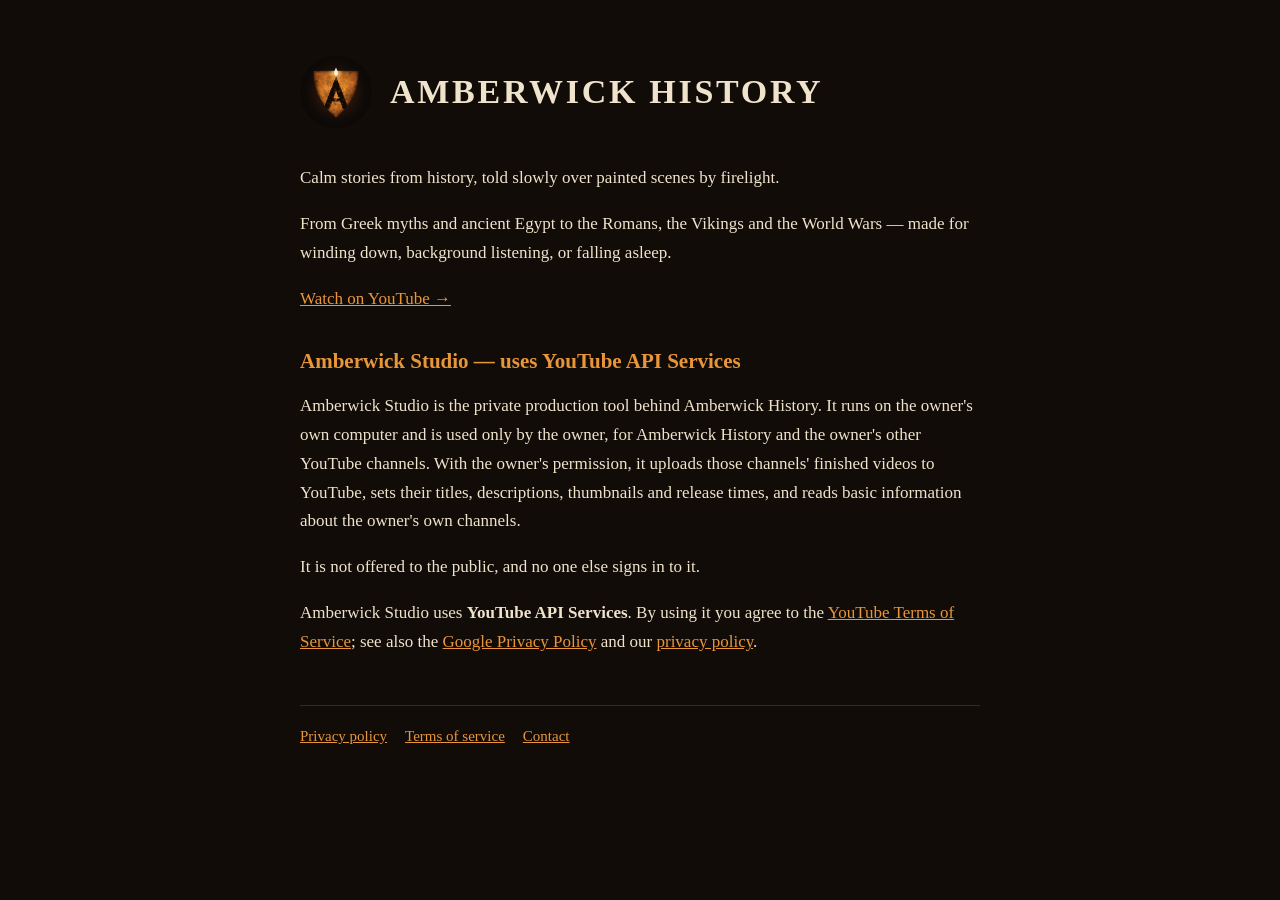
<file: index.html>
<!doctype html>
<html lang="en">
<head>
<meta charset="utf-8">
<meta name="viewport" content="width=device-width, initial-scale=1">
<title>Amberwick History</title>
<meta name="description" content="Amberwick History — calm stories from history, told slowly over painted scenes by firelight.">
<link rel="icon" href="logo.png">
<link rel="stylesheet" href="style.css">
</head>
<body>
<main>
  <header><img src="logo.png" alt="Amberwick shield"><h1>AMBERWICK HISTORY</h1></header>

  <p>Calm stories from history, told slowly over painted scenes by firelight.</p>
  <p>From Greek myths and ancient Egypt to the Romans, the Vikings and the World Wars — made for winding down, background listening, or falling asleep.</p>
  <p><a href="https://www.youtube.com/@AmberwickHistory">Watch on YouTube →</a></p>

  <h2>Amberwick Studio — uses YouTube API Services</h2>
  <p>Amberwick Studio is the private production tool behind Amberwick History. It runs on the owner's own computer and is used only by the owner, for Amberwick History and the owner's other YouTube channels. With the owner's permission, it uploads those channels' finished videos to YouTube, sets their titles, descriptions, thumbnails and release times, and reads basic information about the owner's own channels.</p>
  <p>It is not offered to the public, and no one else signs in to it.</p>
  <p>Amberwick Studio uses <strong>YouTube API Services</strong>. By using it you agree to the <a href="https://www.youtube.com/t/terms">YouTube Terms of Service</a>; see also the <a href="https://policies.google.com/privacy">Google Privacy Policy</a> and our <a href="privacy.html">privacy policy</a>.</p>

  <nav><a href="privacy.html">Privacy policy</a><a href="terms.html">Terms of service</a><a href="mailto:jenshustoft@gmail.com">Contact</a></nav>
</main>
</body>
</html>
</file>
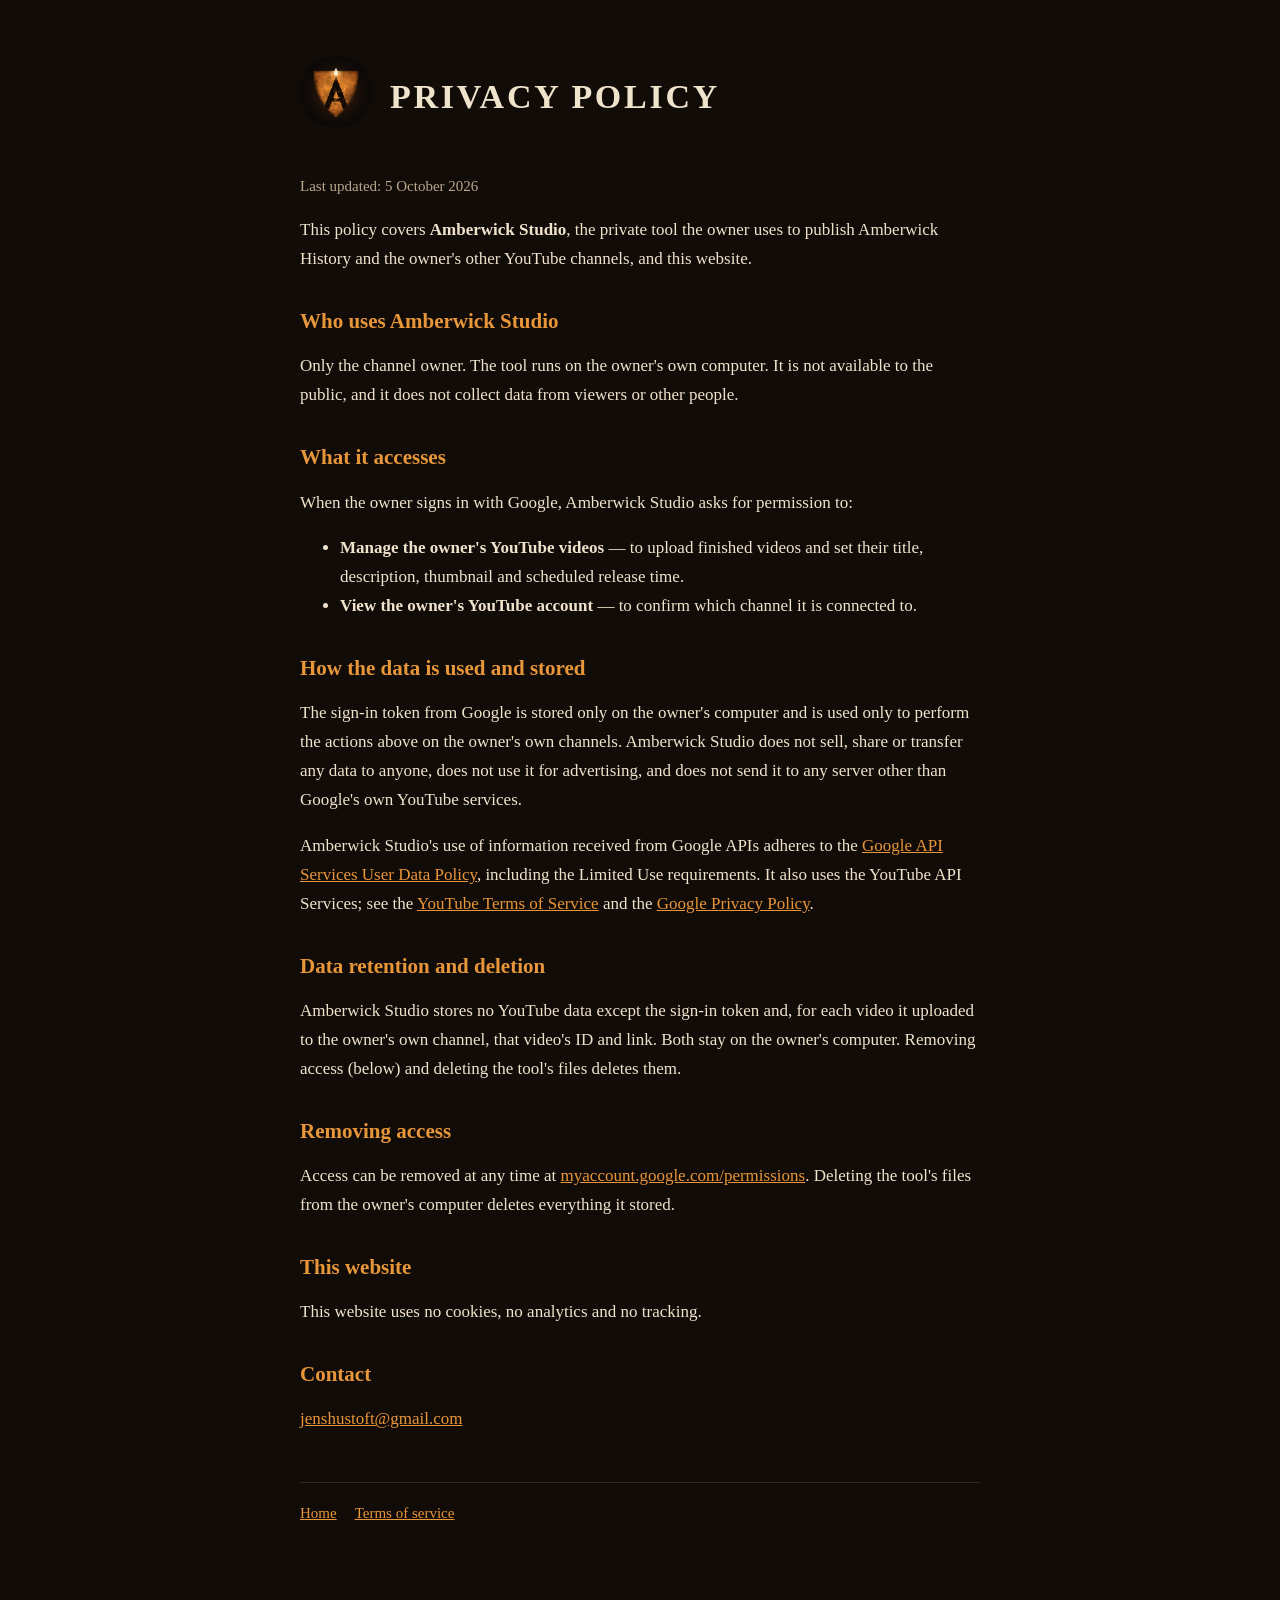
<file: privacy.html>
<!doctype html>
<html lang="en">
<head>
<meta charset="utf-8">
<meta name="viewport" content="width=device-width, initial-scale=1">
<title>Privacy policy · Amberwick History</title>
<link rel="icon" href="logo.png">
<link rel="stylesheet" href="style.css">
</head>
<body>
<main>
  <header><a href="index.html"><img src="logo.png" alt="Amberwick shield"></a><h1>PRIVACY POLICY</h1></header>
  <p class="dim">Last updated: 5 October 2026</p>

  <p>This policy covers <strong>Amberwick Studio</strong>, the private tool the owner uses to publish Amberwick History and the owner's other YouTube channels, and this website.</p>

  <h2>Who uses Amberwick Studio</h2>
  <p>Only the channel owner. The tool runs on the owner's own computer. It is not available to the public, and it does not collect data from viewers or other people.</p>

  <h2>What it accesses</h2>
  <p>When the owner signs in with Google, Amberwick Studio asks for permission to:</p>
  <ul>
    <li><strong>Manage the owner's YouTube videos</strong> — to upload finished videos and set their title, description, thumbnail and scheduled release time.</li>
    <li><strong>View the owner's YouTube account</strong> — to confirm which channel it is connected to.</li>
  </ul>

  <h2>How the data is used and stored</h2>
  <p>The sign-in token from Google is stored only on the owner's computer and is used only to perform the actions above on the owner's own channels. Amberwick Studio does not sell, share or transfer any data to anyone, does not use it for advertising, and does not send it to any server other than Google's own YouTube services.</p>
  <p>Amberwick Studio's use of information received from Google APIs adheres to the <a href="https://developers.google.com/terms/api-services-user-data-policy">Google API Services User Data Policy</a>, including the Limited Use requirements. It also uses the YouTube API Services; see the <a href="https://www.youtube.com/t/terms">YouTube Terms of Service</a> and the <a href="https://policies.google.com/privacy">Google Privacy Policy</a>.</p>

  <h2>Data retention and deletion</h2>
  <p>Amberwick Studio stores no YouTube data except the sign-in token and, for each video it uploaded to the owner's own channel, that video's ID and link. Both stay on the owner's computer. Removing access (below) and deleting the tool's files deletes them.</p>

  <h2>Removing access</h2>
  <p>Access can be removed at any time at <a href="https://myaccount.google.com/permissions">myaccount.google.com/permissions</a>. Deleting the tool's files from the owner's computer deletes everything it stored.</p>

  <h2>This website</h2>
  <p>This website uses no cookies, no analytics and no tracking.</p>

  <h2>Contact</h2>
  <p><a href="mailto:jenshustoft@gmail.com">jenshustoft@gmail.com</a></p>

  <nav><a href="index.html">Home</a><a href="terms.html">Terms of service</a></nav>
</main>
</body>
</html>
</file>
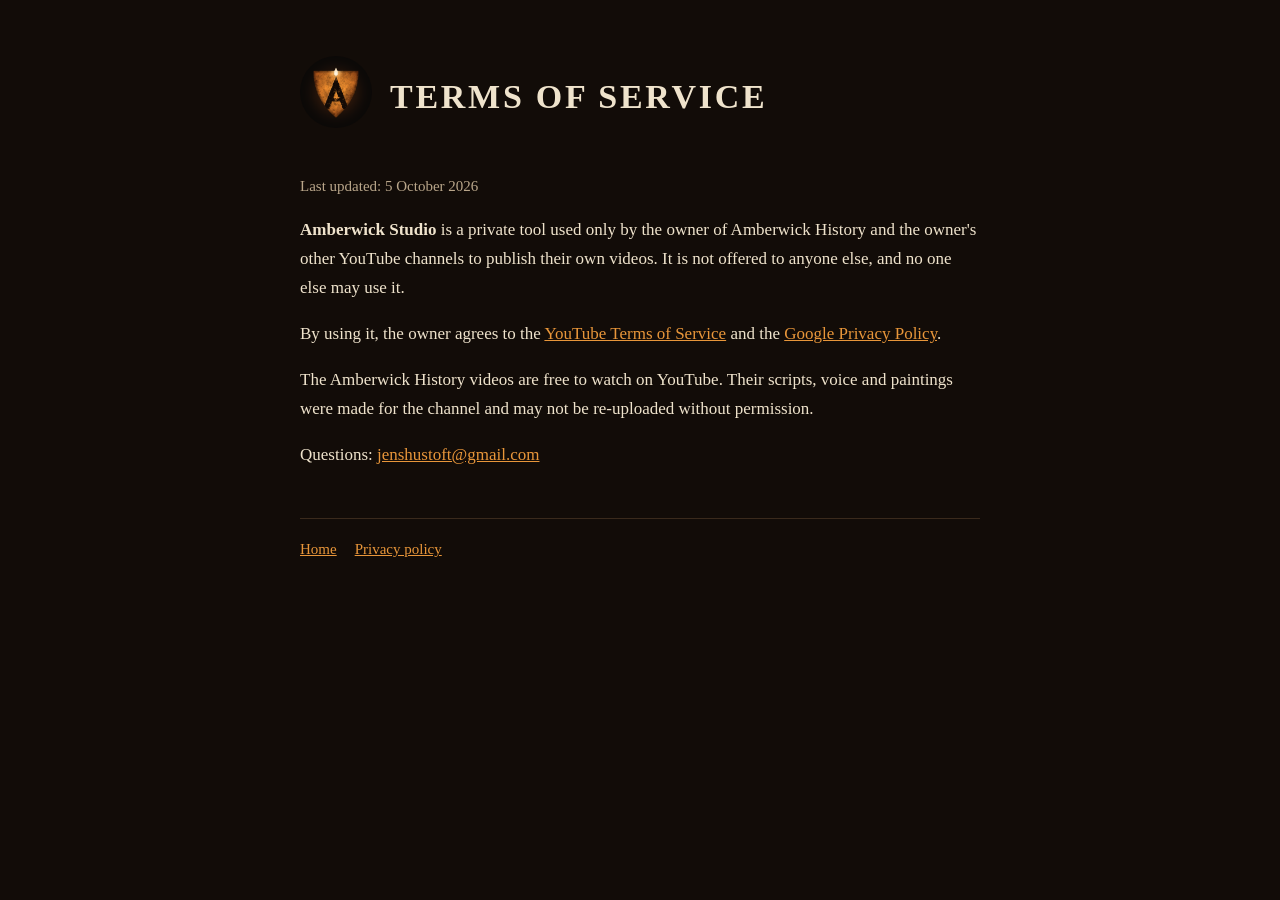
<file: terms.html>
<!doctype html>
<html lang="en">
<head>
<meta charset="utf-8">
<meta name="viewport" content="width=device-width, initial-scale=1">
<title>Terms of service · Amberwick History</title>
<link rel="icon" href="logo.png">
<link rel="stylesheet" href="style.css">
</head>
<body>
<main>
  <header><a href="index.html"><img src="logo.png" alt="Amberwick shield"></a><h1>TERMS OF SERVICE</h1></header>
  <p class="dim">Last updated: 5 October 2026</p>

  <p><strong>Amberwick Studio</strong> is a private tool used only by the owner of Amberwick History and the owner's other YouTube channels to publish their own videos. It is not offered to anyone else, and no one else may use it.</p>
  <p>By using it, the owner agrees to the <a href="https://www.youtube.com/t/terms">YouTube Terms of Service</a> and the <a href="https://policies.google.com/privacy">Google Privacy Policy</a>.</p>
  <p>The Amberwick History videos are free to watch on YouTube. Their scripts, voice and paintings were made for the channel and may not be re-uploaded without permission.</p>
  <p>Questions: <a href="mailto:jenshustoft@gmail.com">jenshustoft@gmail.com</a></p>

  <nav><a href="index.html">Home</a><a href="privacy.html">Privacy policy</a></nav>
</main>
</body>
</html>
</file>
<file: style.css>
:root { --bg: #120c08; --ink: #efe3cc; --dim: #b9a68a; --amber: #e8963a; }
* { box-sizing: border-box; }
body { margin: 0; background: var(--bg); color: var(--ink); font: 17px/1.7 Georgia, "Times New Roman", serif; }
main { max-width: 720px; margin: 0 auto; padding: 56px 20px 80px; }
header { display: flex; align-items: center; gap: 18px; margin-bottom: 36px; }
header img { width: 72px; height: 72px; border-radius: 50%; }
header a { color: var(--ink); text-decoration: none; }
h1 { font: 600 34px/1.2 Georgia, serif; letter-spacing: .08em; margin: 0; }
h2 { font: 600 21px/1.3 Georgia, serif; color: var(--amber); margin: 34px 0 8px; }
p, li { color: var(--ink); }
.dim { color: var(--dim); font-size: 15px; }
a { color: var(--amber); }
nav { margin-top: 48px; padding-top: 18px; border-top: 1px solid #3a2a1c; font-size: 15px; }
nav a { margin-right: 18px; }
</file>
